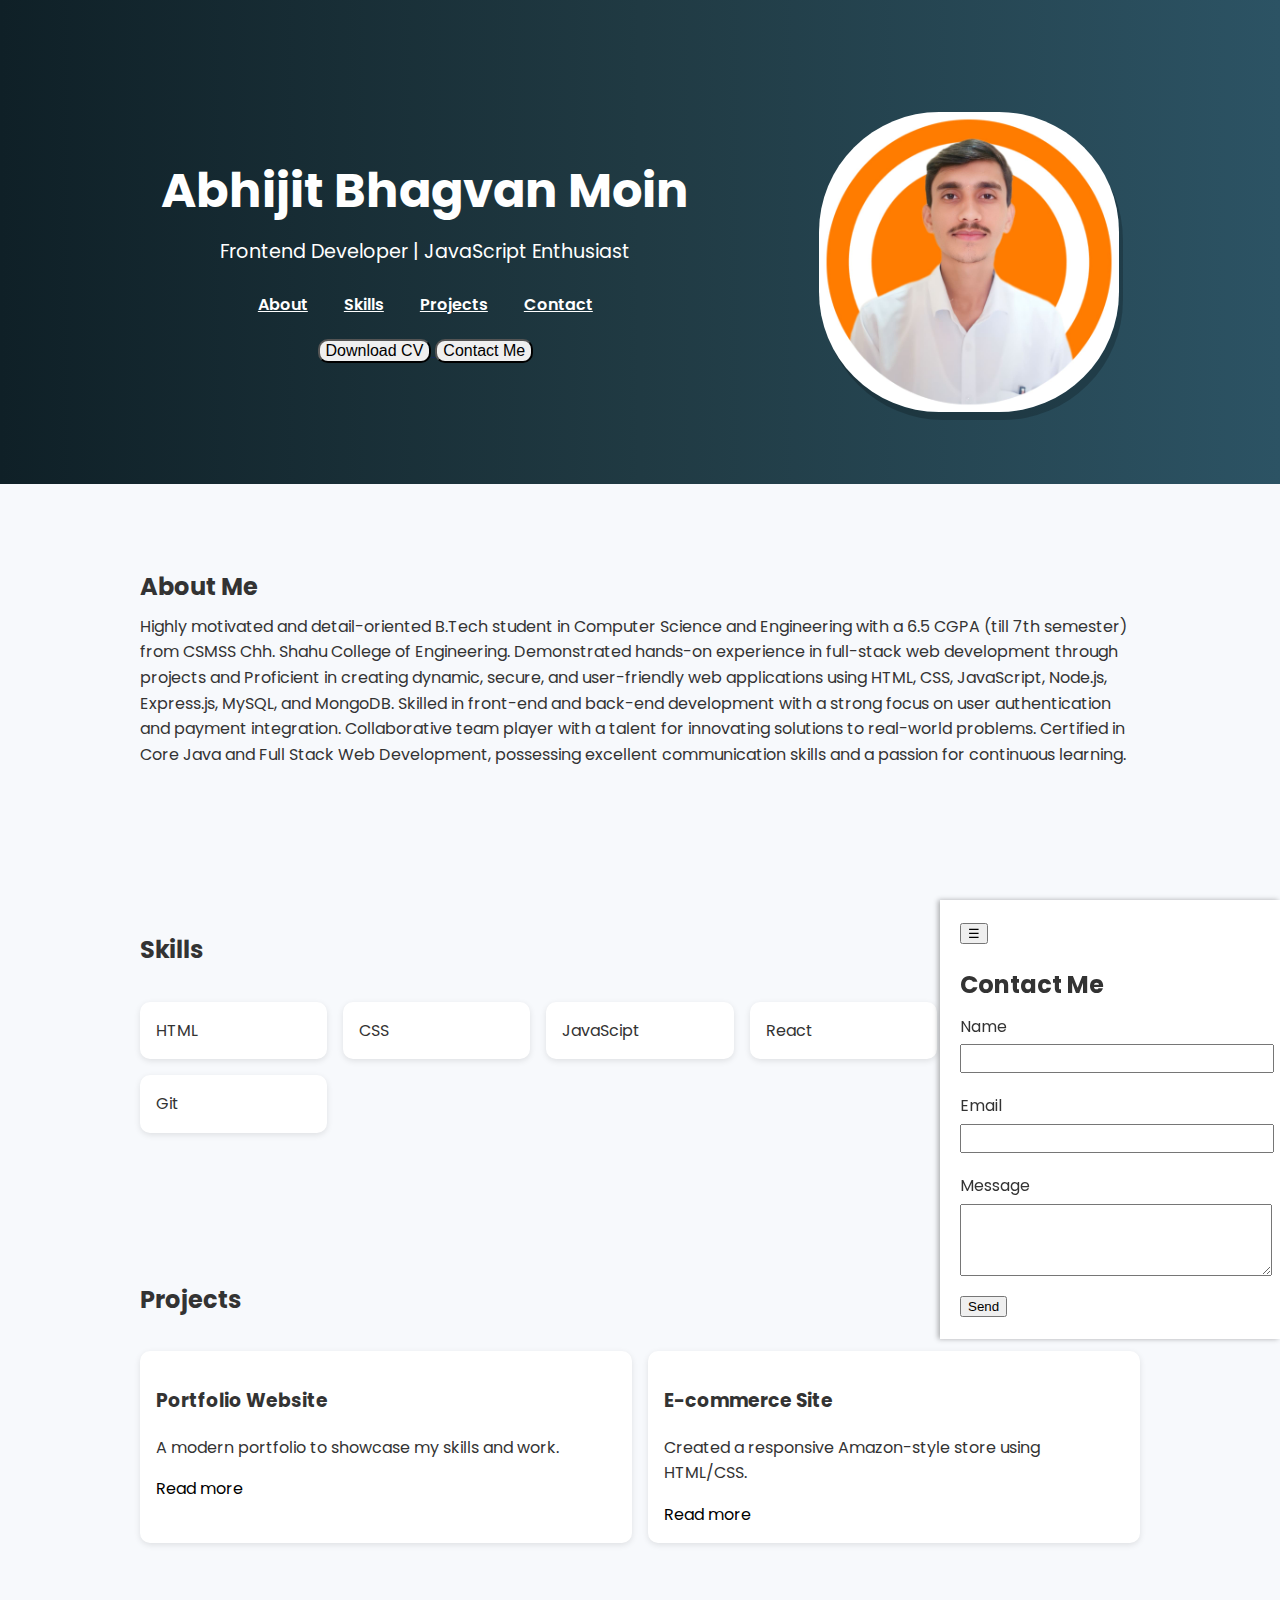
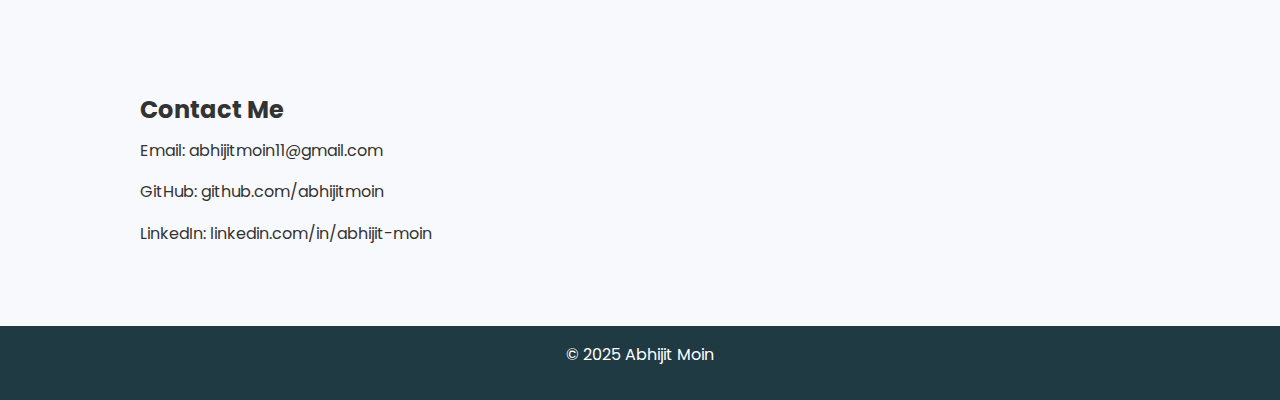
<file: index.html>
<!DOCTYPE html>
<html lang="en">

<head>
  <meta charset="UTF-8" />
  <meta name="viewport" content="width=device-width, initial-scale=1.0" />
  <title>Abhijit Moin | Portfolio</title>
  <link rel="stylesheet" href="style.css" />
  <link href="https://fonts.googleapis.com/css2?family=Poppins:wght@400;600&display=swap" rel="stylesheet" />
</head>

<body>

  <header class="hero">
    <div class="hero-content">
      <div class="hero-text">
        <h1>Abhijit Bhagvan Moin</h1>
        <p class="tagline">Frontend Developer | JavaScript Enthusiast</p>
        <nav id="navbar">
          <a href="#about">About</a>
          <a href="#skills">Skills</a>
          <a href="#projects">Projects</a>
          <a href="#contact">Contact</a>
        </nav>
        <div class="buttons">
          <a href="Abhijit_Moin_CV.pdf" download target="_blank" style="color:rgba(0, 0, 255, 0.167);">
            <button class="btn" id="btn1">Download CV</button>
          </a>
          <button class="btn" id="btn2">Contact Me</button>
        </div>
      </div>
      <div class="profile-photo">
        <img src="profile.jpg" alt="Abhijit Moin" />
      </div>
    </div>

  </header>

  <section id="about" class="section">
    <h2>About Me</h2>
    <p>Highly motivated and detail-oriented B.Tech student in Computer Science and Engineering with a 6.5 CGPA (till 7th
      semester) from CSMSS Chh. Shahu College of Engineering. Demonstrated hands-on experience in full-stack web
      development through projects and Proficient in creating dynamic, secure, and
      user-friendly web applications using HTML, CSS, JavaScript, Node.js, Express.js, MySQL, and MongoDB. Skilled in
      front-end and back-end development with a strong focus on user authentication and payment integration.
      Collaborative team player with a talent for innovating solutions to real-world problems. Certified in Core Java
      and Full Stack Web Development, possessing excellent communication skills and a passion for continuous learning.
    </p>
  </section>

  <section id="skills" class="section">
    <h2>Skills</h2>
    <div class="skills-grid">
      <div class="card">
        <div class="bacisInfo">HTML</div>
        <div class="info">90%</div>
      </div>
      <div class="card">
        <div class="bacisInfo">CSS</div>
        <div class="info">85%</div>
      </div>
      <div class="card">
        <div class="bacisInfo">JavaScipt</div>
        <div class="info">70%</div>
      </div>
      <div class="card">
        <div class="bacisInfo">React</div>
        <div class="info">40%</div>
      </div>
      <div class="card">
        <div class="bacisInfo">Java</div>
        <div class="info">70%</div>
      </div>
      <div class="card">
        <div class="bacisInfo">Git</div>
        <div class="info">90%</div>
      </div>
    </div>
  </section>

  <section id="projects" class="section">
    <h2>Projects</h2>
    <div class="project-grid">
      <div class="project-card">
        <h3>Portfolio Website</h3>
        <p>A modern portfolio to showcase my skills and work.</p>
        <a href="project.html">Read more</a>
      </div>
      <div class="project-card">
        <h3>E-commerce Site</h3>
        <p>Created a responsive Amazon-style store using HTML/CSS.</p>
        <a href="project2.html">Read more</a>
      </div>
    </div>
  </section>

  <section id="contact" class="section">
    <h2>Contact Me</h2>
    <p>Email: abhijitmoin11@gmail.com</p>
    <p>GitHub: github.com/abhijitmoin</p>
    <p>LinkedIn: linkedin.com/in/abhijit-moin</p>
  </section>

  <div id="contactForm" class="section">
    <button id="hamburger">☰</button>
    <h2>Contact Me</h2>
    <form>
      <label>Name</label>
      <input type="text" name="name" required>

      <label>Email</label>
      <input type="email" name="email" required>

      <label>Message</label>
      <textarea name="message" rows="4"></textarea>

      <button type="submit" id="send">Send</button>
    </form>
  </div>

  <footer>
    <p>© 2025 Abhijit Moin</p>
  </footer>


  <script src="script.js"></script>
  <script src="https://smtpjs.com/v3/smtp.js"></script>
</body>

</html>
</file>
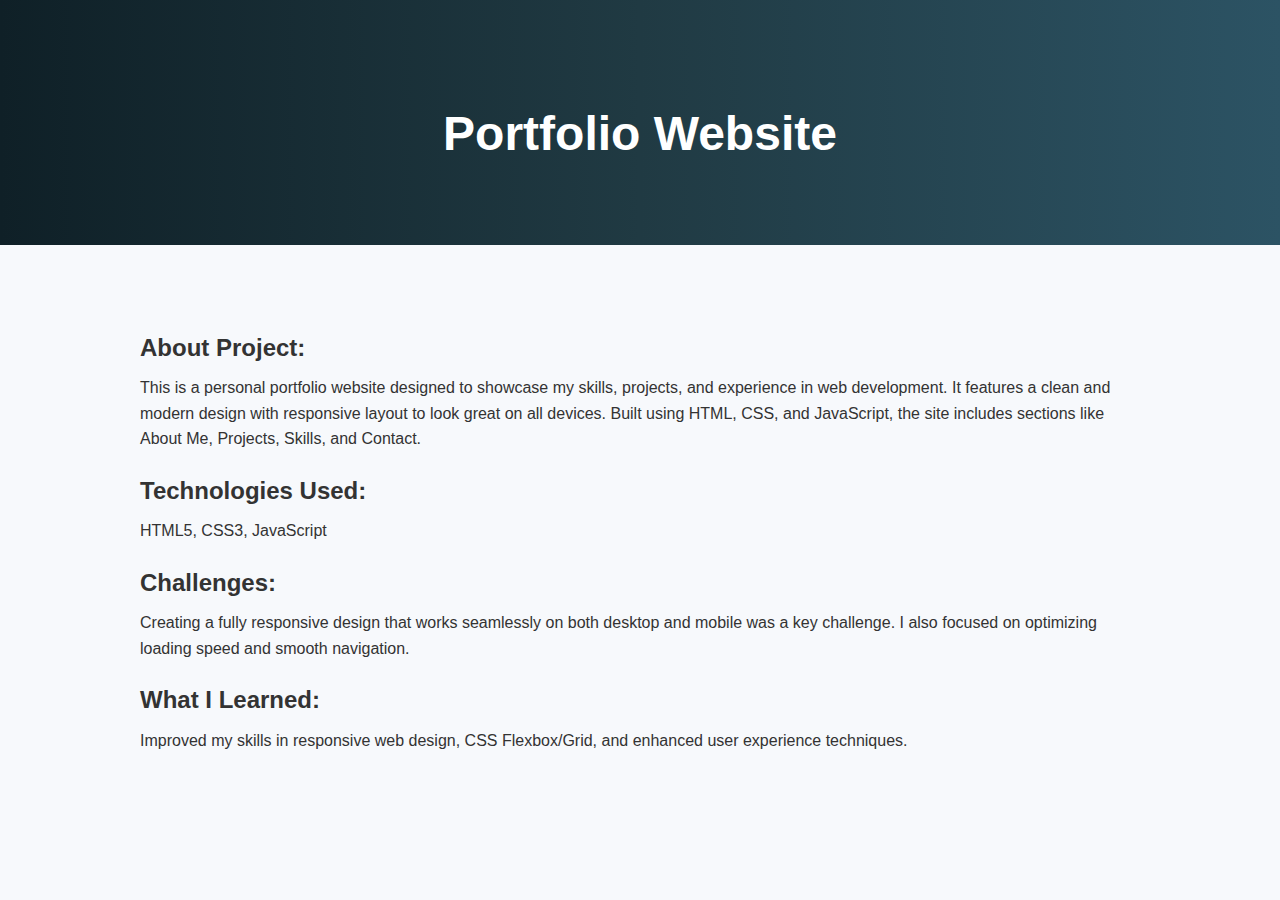
<file: project.html>
<!DOCTYPE html>
<html lang="en">

<head>
    <meta charset="UTF-8">
    <meta name="viewport" content="width=device-width, initial-scale=1.0">
    <title>Abhijit Moin | Project </title>
    <link rel="stylesheet" href="style.css" />
</head>

<body>
    <header class="hero">
        <div class="hero-content">
            <div class="hero_text">
                <h1>Portfolio Website </h1>
            </div>
        </div>
    </header>
    <section class="section">
        <h2>About Project:</h2>
        <p>This is a personal portfolio website designed to showcase my skills, projects, and experience in web
            development. It features a clean and modern design with responsive layout to look great on all devices.
            Built using HTML, CSS, and JavaScript, the site includes sections like About Me, Projects, Skills, and
            Contact.</p>

        <h2>Technologies Used:</h2>
        <p>HTML5, CSS3, JavaScript</p>

        <h2>Challenges:</h2>
        <p>Creating a fully responsive design that works seamlessly on both desktop and mobile was a key challenge. I
            also focused on optimizing loading speed and smooth navigation.</p>

        <h2>What I Learned:</h2>
        <p>Improved my skills in responsive web design, CSS Flexbox/Grid, and enhanced user experience techniques.</p>
    </section>
</body>

</html>
</file>
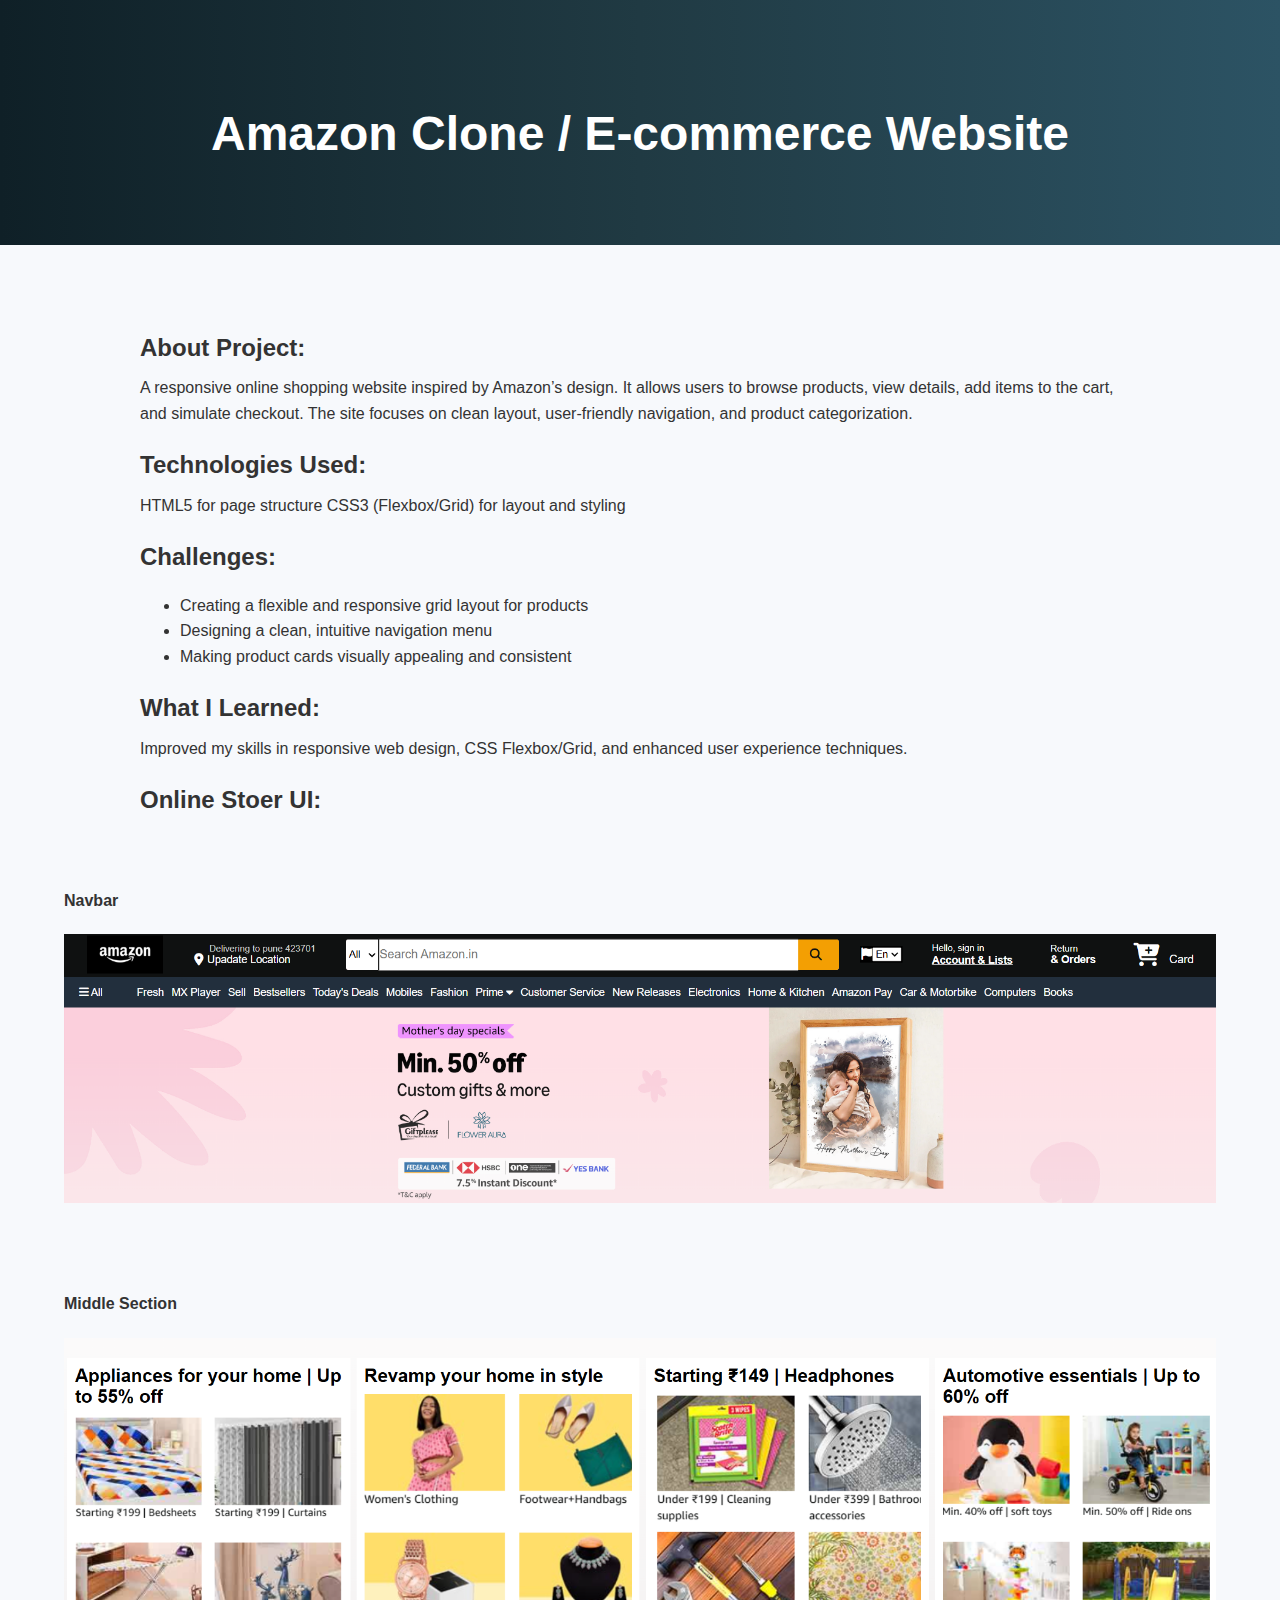
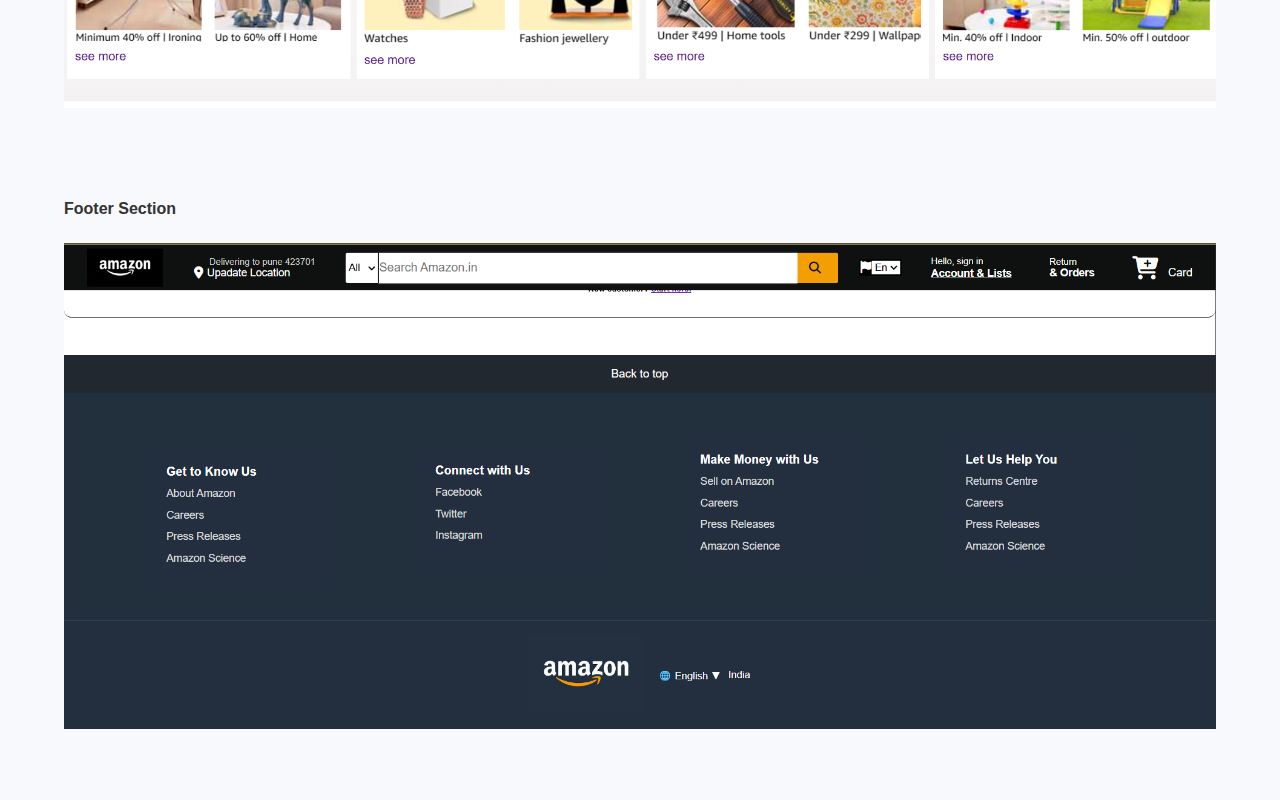
<file: project2.html>
<!DOCTYPE html>
<html lang="en">

<head>
    <meta charset="UTF-8">
    <meta name="viewport" content="width=device-width, initial-scale=1.0">
    <title>Abhijit Moin | Project </title>
    <link rel="stylesheet" href="style.css" />
</head>

<body>
    <header class="hero">
        <div class="hero-content">
            <div class="hero_text">
                <h1>Amazon Clone / E-commerce Website </h1>
            </div>
        </div>
    </header>
    <section class="section">
        <h2>About Project:</h2>
        <p>A responsive online shopping website inspired by Amazon’s design. It allows users to browse products, view
            details, add items to the cart, and simulate checkout. The site focuses on clean layout, user-friendly
            navigation, and product categorization.</p>

        <h2>Technologies Used:</h2>
        <p>HTML5 for page structure

            CSS3 (Flexbox/Grid) for layout and styling</p>

        <h2>Challenges:</h2>
        <ul>
            <li>Creating a flexible and responsive grid layout for products</li>
            <li>Designing a clean, intuitive navigation menu</li>
            <li>Making product cards visually appealing and consistent</li>
        </ul>

        <h2>What I Learned:</h2>
        <p>Improved my skills in responsive web design, CSS Flexbox/Grid, and enhanced user experience techniques.</p>

        <h2>Online Stoer UI:</h2>
        <section id="project">

            <div class="projects">

                <div class="project-img">
                    <h4>Navbar</h4>
                    <img src="projext2SecImg.png" alt="first">

                </div>
                <div class="project-img">
                    <h4>Middle Section</h4>
                    <img src="projext2ThirdImg.png" alt="sec">

                </div>
                <div class="project-img">
                    <h4>Footer Section</h4>
                    <img src="project2FirstImg.png" alt="third">
                </div>
            </div>
        </section>

    </section>
</body>

</html>
</file>
<file: style.css>
/* Base Styles */
body {
  font-family: 'Poppins', sans-serif;
  margin: 0;
  background-color: #f7f9fc;
  color: #333;
  line-height: 1.6;
}



h1,
h2 {
  margin-bottom: 0.5rem;
}

p {
  margin-top: 0;
}


#navbar a:hover {
  color: #ff8c00;
}

.buttons {
  margin: auto;
  margin-top: 20px;
}

.btn {
  border-radius: 10px;
  font: 1em sans-serif;
  height: 1.5rem;
  cursor: pointer;
}

.buttons button:hover {
  background-color: #ff8c00;
}

.hero-content {
  display: flex;
  align-items: center;
  justify-content: space-evenly;
}


.hero-text {
  max-width: 60%;
}

.profile-photo img {
  margin-top: 3rem;
  width: 300px;
  height: 300px;
  border-radius: 40%;
  object-fit: cover;
  box-shadow: 4px 8px rgba(0, 0, 0, 0.2);

}

@media (max-width:563px) {
  .profile-photo img {

    width: 200px;
    height: 200px;
  }

  .hero-content {
    display: flex;
    flex-direction: column;

  }
}

/* Hero Section */
.hero {
  background: linear-gradient(to right, #0f2027, #203a43, #2c5364);
  color: white;
  text-align: center;
  padding: 4rem 2rem;
}

.hero h1 {
  font-size: 3rem;
}

.hero .tagline {
  font-size: 1.2rem;
  margin-top: 0.5rem;
}

.hero nav {
  margin-top: 1.5rem;
}

.hero nav a {
  margin: 0 1rem;
  color: white;
  font-weight: 600;
}

/* Sections */
.section {
  padding: 4rem 2rem;
  max-width: 1000px;
  margin: auto;
}

.skills-grid,
.project-grid {
  display: grid;
  grid-template-columns: repeat(auto-fit, minmax(160px, 1fr));
  gap: 1rem;
  margin-top: 2rem;
}

.card,
.project-card {
  background: white;
  padding: 1rem;
  border-radius: 10px;
  box-shadow: 0 2px 6px rgba(0, 0, 0, 0.1);
  transition: transform 0.3s ease;
   
}
.card{
  display: flex;
  justify-content: space-between;
 
}
.card .info{
  display: none;
 
   
}
.card:hover .info  {
  display: flex;
  
   
}

.card:hover,
.project-card:hover {
  transform: translateY(-7px);
  background-color: #ff8c00;
}

.project-card a{
  text-decoration: none;
  color: black;


}

#contactForm {
  position: fixed;
  top: 100vh;
  right: 0;
  width: 300px;
  background: white;
  box-shadow: -2px 0 5px rgba(0, 0, 0, 0.3);
  padding: 20px;
  transition: top 0.9s ease;
  
}

#contactForm.show {
  
  top: 250px;
  /* slide in */

}

form label {
  display: block;
  margin: 10px 0 5px;
}

form input,
form textarea {
  width: 100%;
  padding: 5px;
  margin-bottom: 10px;
}




footer {
  text-align: center;
  padding: 1rem;
  background-color: #203a43;
  color: white;

}
 
 
.projects{
  gap: 20px;
  width: 10vw;
  margin: auto;
  display: flex;
  flex-direction: column;
  justify-content: center;
  align-items: center;
}
.project-img{
  margin-top: 30px;
  /* object-fit: cover; */
  
}
.project-img img{  
  width: 90vw;
  height: auto;
}
.project-img h4{
 margin-top: 30px;}
</file>
